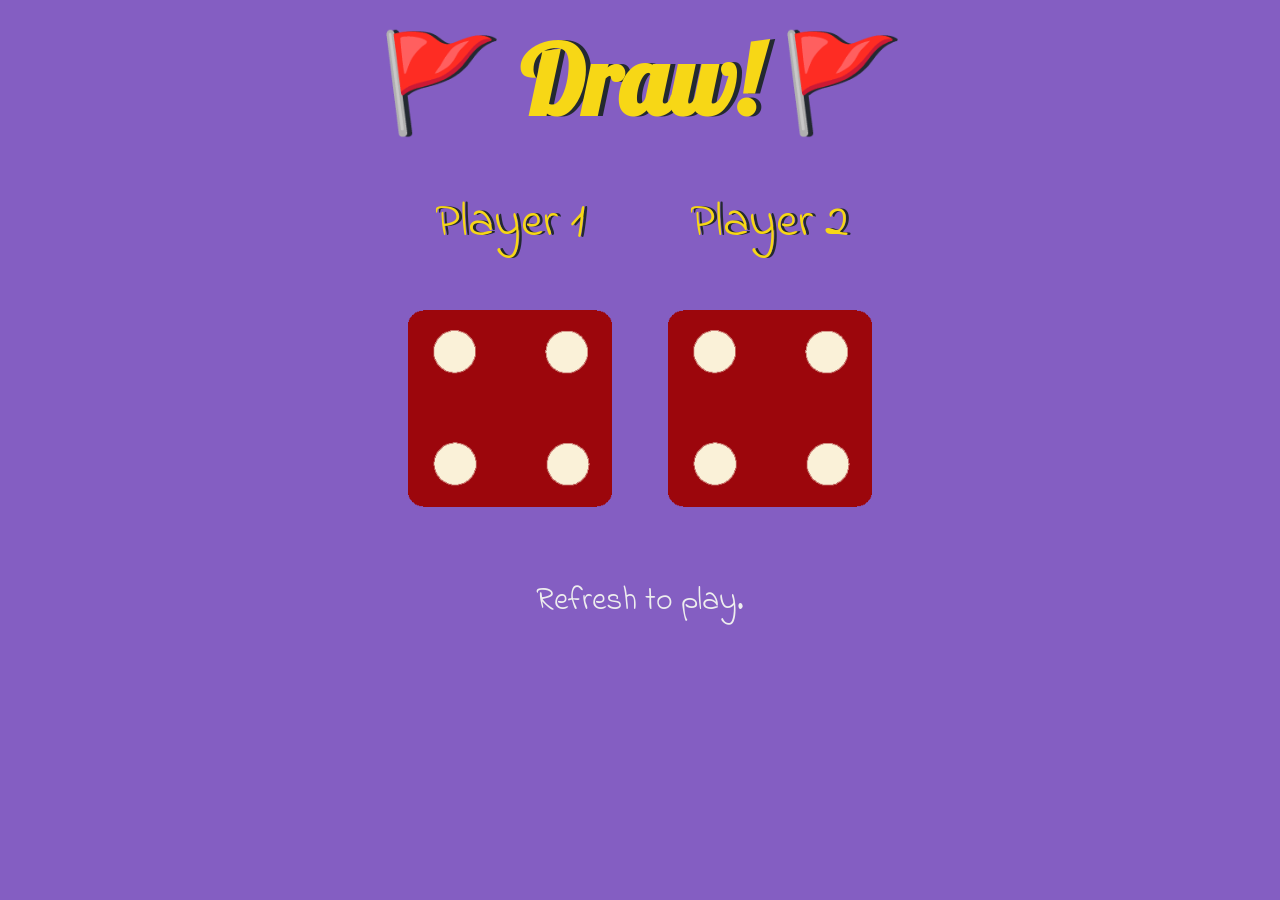
<file: index.html>
<!DOCTYPE html>
<html lang="en" dir="ltr">
  <head>
    <meta charset="utf-8">
    <title>Dicee</title>
    <link rel="stylesheet" href="styles.css">
    <link href="https://fonts.googleapis.com/css?family=Indie+Flower|Lobster" rel="stylesheet">

  </head>
  <body>

    <div class="container">
      <h1>Refresh Me</h1>

      <div class="dice">
        <p>Player 1</p>
        <img class="img1" src="images/dice6.png">
      </div>

      <div class="dice">
        <p>Player 2</p>
        <img class="img2" src="images/dice6.png">
      </div>

    </div>
    <script src="index.js"></script>

  </body>

  <footer>
  Refresh to play.
  </footer>
</html>
</file>
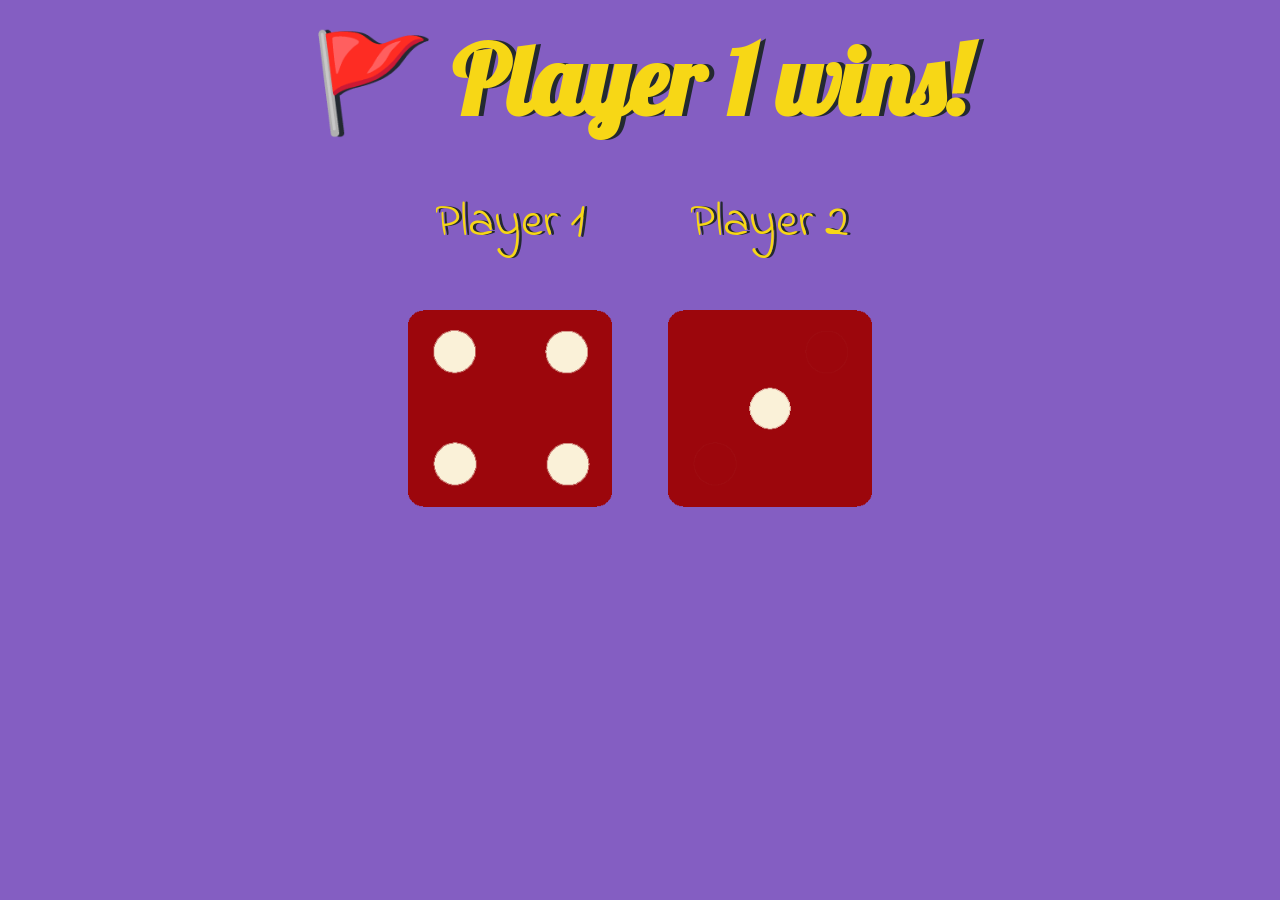
<file: diceGameIndex.html>
<!DOCTYPE html>
<html lang="en" dir="ltr">
  <head>
    <meta charset="utf-8">
    <title>Dicee</title>
    <link rel="stylesheet" href="styles.css">
    <link href="https://fonts.googleapis.com/css?family=Indie+Flower|Lobster" rel="stylesheet">

  </head>
  <body>

    <div class="container">
      <h1>Refresh Me</h1>

      <div class="dice">
        <p>Player 1</p>
        <img class="img1" src="images/dice6.png">
      </div>

      <div class="dice">
        <p>Player 2</p>
        <img class="img2" src="images/dice6.png">
      </div>

    </div>
    <script src="index.js"></script>

  </body>

  <footer>
  
  </footer>
</html>
</file>
<file: styles.css>
.container {
  width: 70%;
  margin: auto;
  text-align: center;
}

.dice {
  text-align: center;
  display: inline-block;

}

body {
  background-color: #845EC2;
}

h1 {
  margin: 20px auto 0;
  font-family: 'Lobster', cursive;
  text-shadow: 5px 0 #232931;
  font-size: 6rem;
  color: #F7D716;
}

p {
  font-size: 3rem;
  color: #F7D716;
  text-shadow: 3px 0 #232931;
  font-family: 'Indie Flower', cursive;
}

img {
  width: 80%;
}

footer {
  margin-top: 5%;
  color: #EEEEEE;
  text-align: center;
  font-family: 'Indie Flower', cursive;
  font-size: 2rem;

}
</file>
